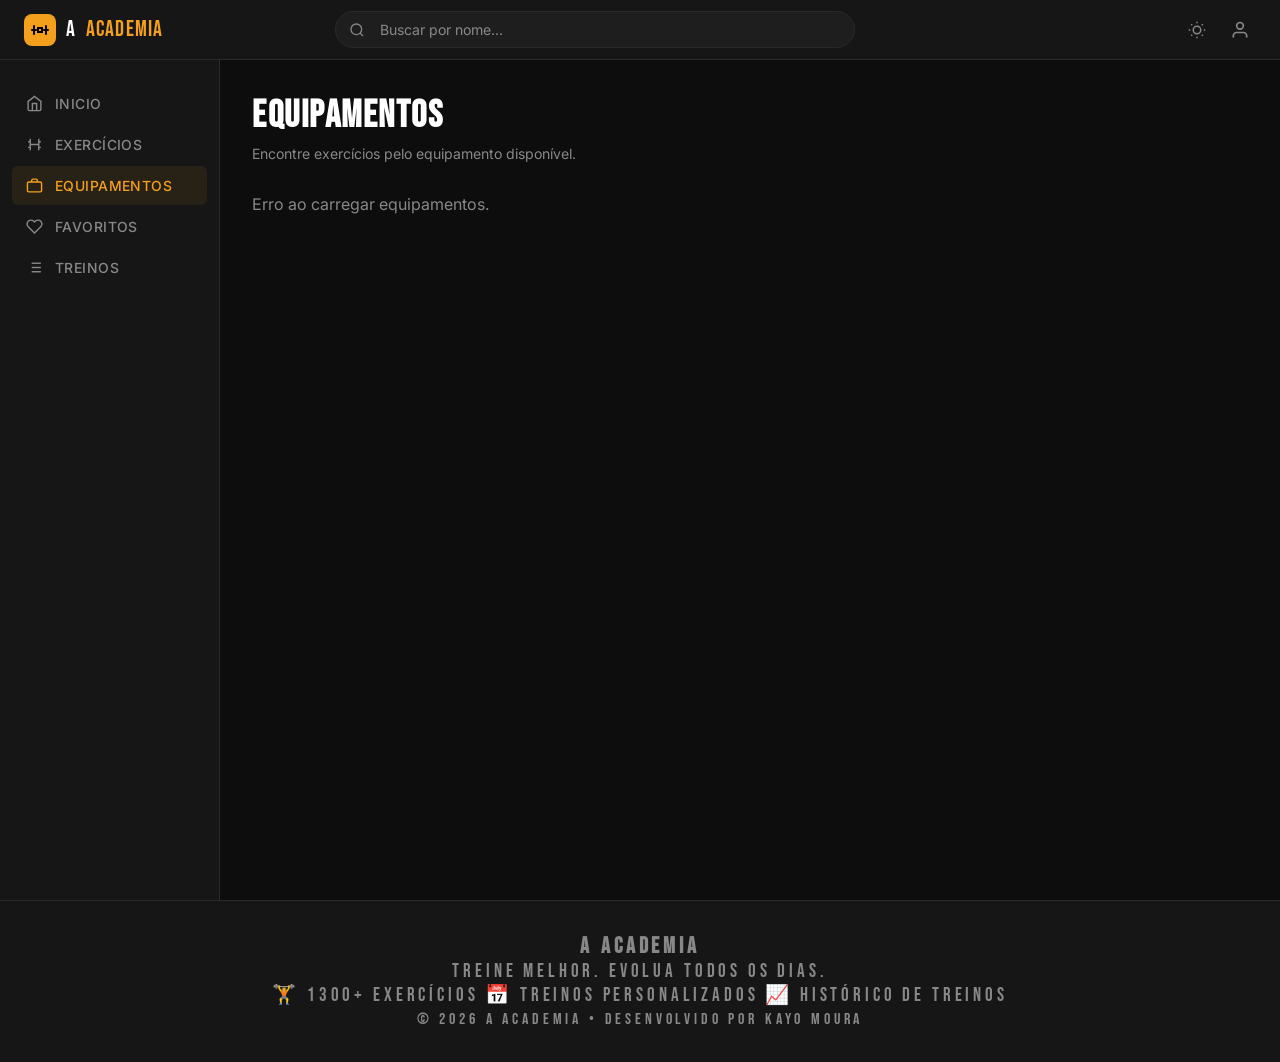
<file: equipamentos.html>
<!DOCTYPE html>
<html lang="pt-BR">

<head>
  <meta charset="UTF-8" />
  <meta name="viewport" content="width=device-width, initial-scale=1.0" />
  <title>A Academia — Equipamentos</title>
  <link rel="stylesheet" href="css/global.css" />
  <link rel="stylesheet" href="css/exercicios/exercicios.css" />
</head>

<body>

  <header class="header"></header>
  <aside class="sidebar"></aside>

  <main>
    <div class="exercicios-header">
      <h1 class="exercicios-title">Equipamentos</h1>
      <p class="exercicios-sub">Encontre exercícios pelo equipamento disponível.</p>
    </div>

    <div id="equipamentos-grid" style="display:grid;grid-template-columns:repeat(4,1fr);gap:16px;margin-bottom:40px">
    </div>
    <div id="exercicios-equip-container"></div>
  </main>

  <footer class="footer">RODAPÉ</footer>

  <script type="module">
    import ExerciseAPI from './js/api.js';
    import { initLayout , buildExerciseCard, openExerciseModal, buildSkeletonCards } from './js/components.js';
    import { initSearch } from './js/search.js';

    const EQUIP_ICONS = {
      'barbell': '🏋️', 'dumbbell': '💪', 'cable': '🔗', 'machine': '⚙️',
      'body weight': '🤸', 'band': '🎗️', 'kettlebell': '🫙', 'ez barbell': '🏋️',
      'smith machine': '🏗️', 'leverage machine': '⚙️', 'assisted': '🤝',
    };

    document.addEventListener('DOMContentLoaded', async () => {
      initLayout("equipamentos");
      initSearch({ onSelect: openExerciseModal });

      const grid = document.getElementById('equipamentos-grid');
      const container = document.getElementById('exercicios-equip-container');

      try {
        const equipList = await ExerciseAPI.getEquipmentList();

        grid.innerHTML = equipList.map(eq => `
          <button class="card equip-btn" data-equip="${eq}" style="padding:24px 16px;text-align:center;cursor:pointer;border:none;color:var(--clr-text)">
            <div style="font-size:2rem;margin-bottom:10px">${EQUIP_ICONS[eq] || '🏃'}</div>
            <div style="font-size:.85rem;font-weight:600;text-transform:capitalize">${eq}</div>
          </button>
        `).join('');

        grid.querySelectorAll('.equip-btn').forEach(btn => {
          btn.addEventListener('click', async () => {
            grid.querySelectorAll('.equip-btn').forEach(b => b.style.borderColor = '');
            btn.style.borderColor = 'var(--clr-accent)';

            container.innerHTML = `
              <div class="section-header">
                <h2 class="section-title" style="text-transform:capitalize">${btn.dataset.equip}</h2>
              </div>
              <div class="category-grid" id="equip-grid"></div>
            `;
            const equipGrid = document.getElementById('equip-grid');
            buildSkeletonCards(10).forEach(s => equipGrid.appendChild(s));

            try {
              const exercises = await ExerciseAPI.getExercisesByEquipment(btn.dataset.equip, 20);
              equipGrid.innerHTML = '';
              exercises.forEach(ex => {
                const card = buildExerciseCard(ex, { onClick: openExerciseModal });
                equipGrid.appendChild(card);
              });
            } catch {
              equipGrid.innerHTML = '<p style="grid-column:1/-1;color:var(--clr-muted);text-align:center">Erro ao carregar.</p>';
            }

            container.scrollIntoView({ behavior: 'smooth', block: 'start' });
          });
        });
      } catch {
        grid.innerHTML = '<p style="color:var(--clr-muted)">Erro ao carregar equipamentos.</p>';
      }
    });
  </script>
</body>

</html>
</file>
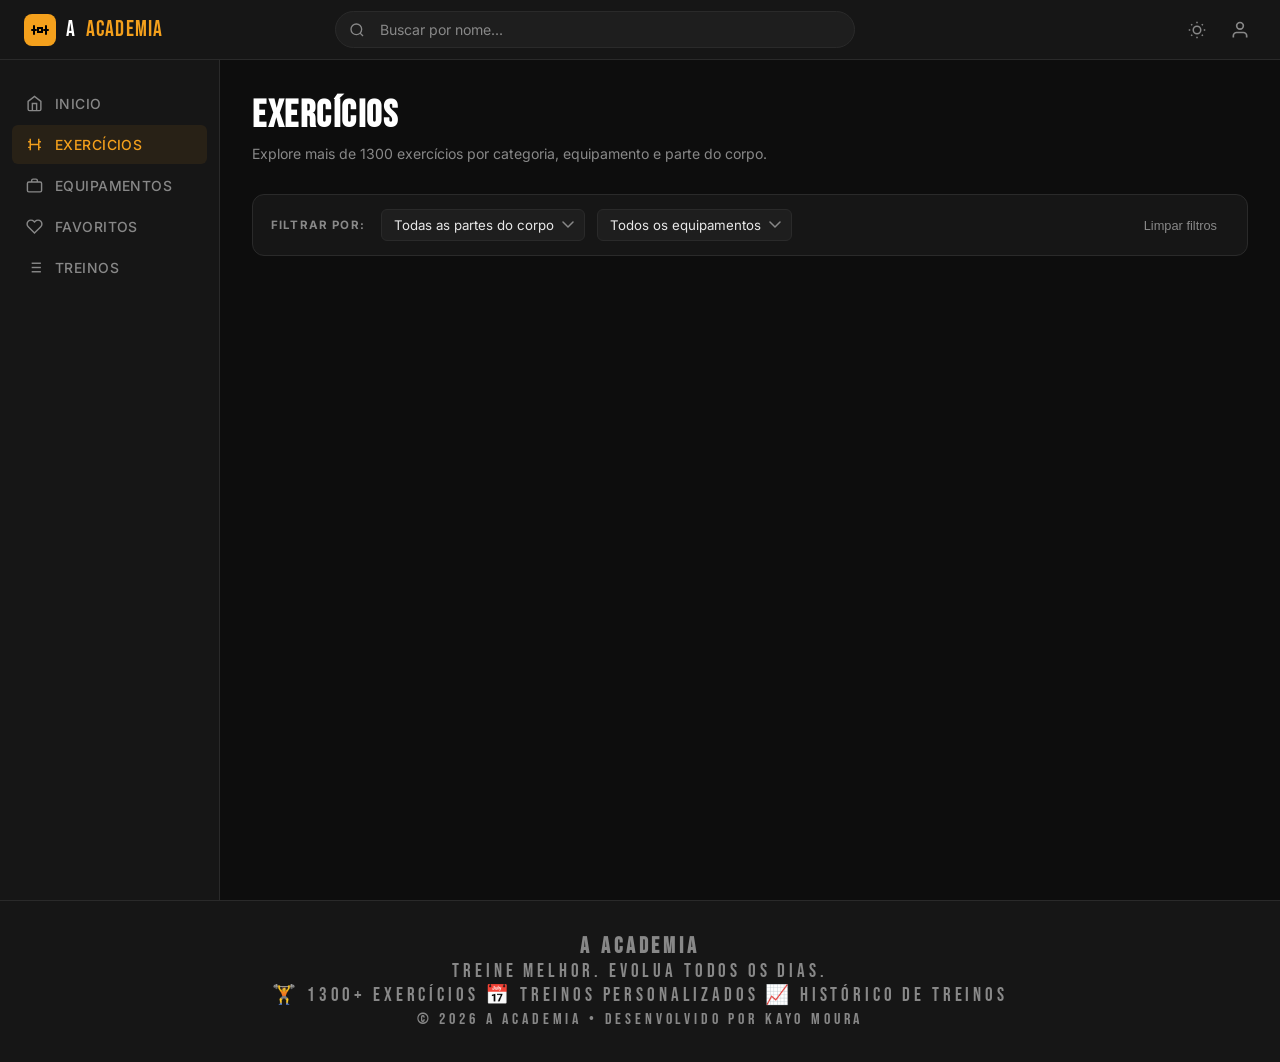
<file: exercicios.html>
<!DOCTYPE html>
<html lang="pt-BR">
<head>
  <meta charset="UTF-8" />
  <meta name="viewport" content="width=device-width, initial-scale=1.0" />
  <title>A Academia — Exercícios</title>
  <link rel="stylesheet" href="css/global.css" />
  <link rel="stylesheet" href="css/exercicios/exercicios.css" />
</head>
<body>

  <header class="header"></header>
  <aside class="sidebar"></aside>

  <main>

    <div class="exercicios-header">
      <h1 class="exercicios-title">Exercícios</h1>
      <p class="exercicios-sub">Explore mais de 1300 exercícios por categoria, equipamento e parte do corpo.</p>
    </div>

    <div class="filters-bar">
      <span class="filters-bar__label">Filtrar por:</span>

      <select id="filter-bodypart">
        <option value="">Todas as partes do corpo</option>
      </select>

      <select id="filter-equipment">
        <option value="">Todos os equipamentos</option>
      </select>

      <button class="filters-bar__reset" id="reset-filters">Limpar filtros</button>
    </div>

    <div id="categories-container"></div>

  </main>

  <footer class="footer">RODAPÉ</footer>

  <script type="module" src="js/exercicios.js"></script>
</body>
</html>
</file>
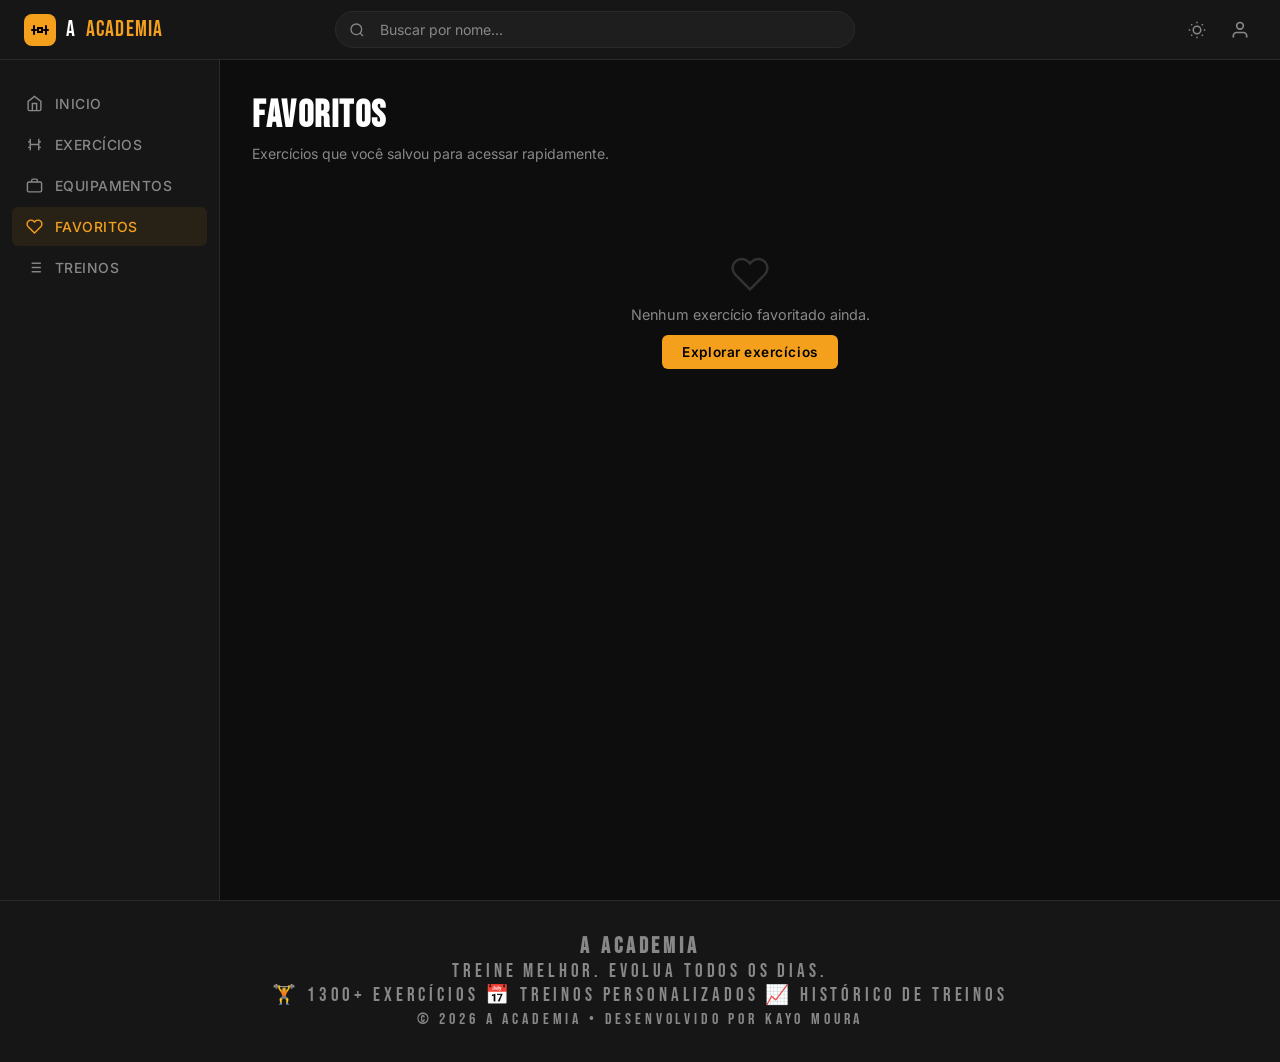
<file: favoritos.html>
<!DOCTYPE html>
<html lang="pt-BR">

<head>
  <meta charset="UTF-8" />
  <meta name="viewport" content="width=device-width, initial-scale=1.0" />
  <title>A Academia — Favoritos</title>
  <link rel="stylesheet" href="css/global.css" />
  <link rel="stylesheet" href="css/exercicios/exercicios.css" />
</head>

<body>

  <header class="header"></header>
  <aside class="sidebar"></aside>

  <main>
    <div class="exercicios-header">
      <h1 class="exercicios-title">Favoritos</h1>
      <p class="exercicios-sub">Exercícios que você salvou para acessar rapidamente.</p>
    </div>

    <div class="category-grid" id="favoritos-grid"></div>
  </main>

  <footer class="footer">RODAPÉ</footer>

  <script type="module">
    import { FavoritosStorage } from './js/storage.js';
    import { initLayout, buildExerciseCard, openExerciseModal } from './js/components.js';
    import { initSearch } from './js/search.js';

    document.addEventListener('DOMContentLoaded', () => {
      initLayout("favoritos");
      initSearch({ onSelect: openExerciseModal });

      const grid = document.getElementById('favoritos-grid');
      const favs = FavoritosStorage.getAll();

      if (!favs.length) {
        grid.innerHTML = `
          <div style="grid-column:1/-1;text-align:center;padding:60px 24px;color:var(--clr-muted)">
            <svg width="40" height="40" viewBox="0 0 24 24" fill="none" stroke="currentColor" stroke-width="1.5" style="opacity:.3;margin-bottom:12px;display:block;margin-left:auto;margin-right:auto">
              <path d="M20.84 4.61a5.5 5.5 0 0 0-7.78 0L12 5.67l-1.06-1.06a5.5 5.5 0 0 0-7.78 7.78l1.06 1.06L12 21.23l7.78-7.78 1.06-1.06a5.5 5.5 0 0 0 0-7.78z"/>
            </svg>
            <p style="font-size:.9rem;margin-bottom:12px">Nenhum exercício favoritado ainda.</p>
            <a href="exercicios.html" class="btn btn-primary">Explorar exercícios</a>
          </div>`;
        return;
      }

      favs.forEach(ex => {
        const card = buildExerciseCard(ex, {
          onClick: openExerciseModal,
          onFav: (ex, added) => { if (!added) { card.remove(); } }
        });
        grid.appendChild(card);
      });
    });
  </script>
</body>

</html>
</file>
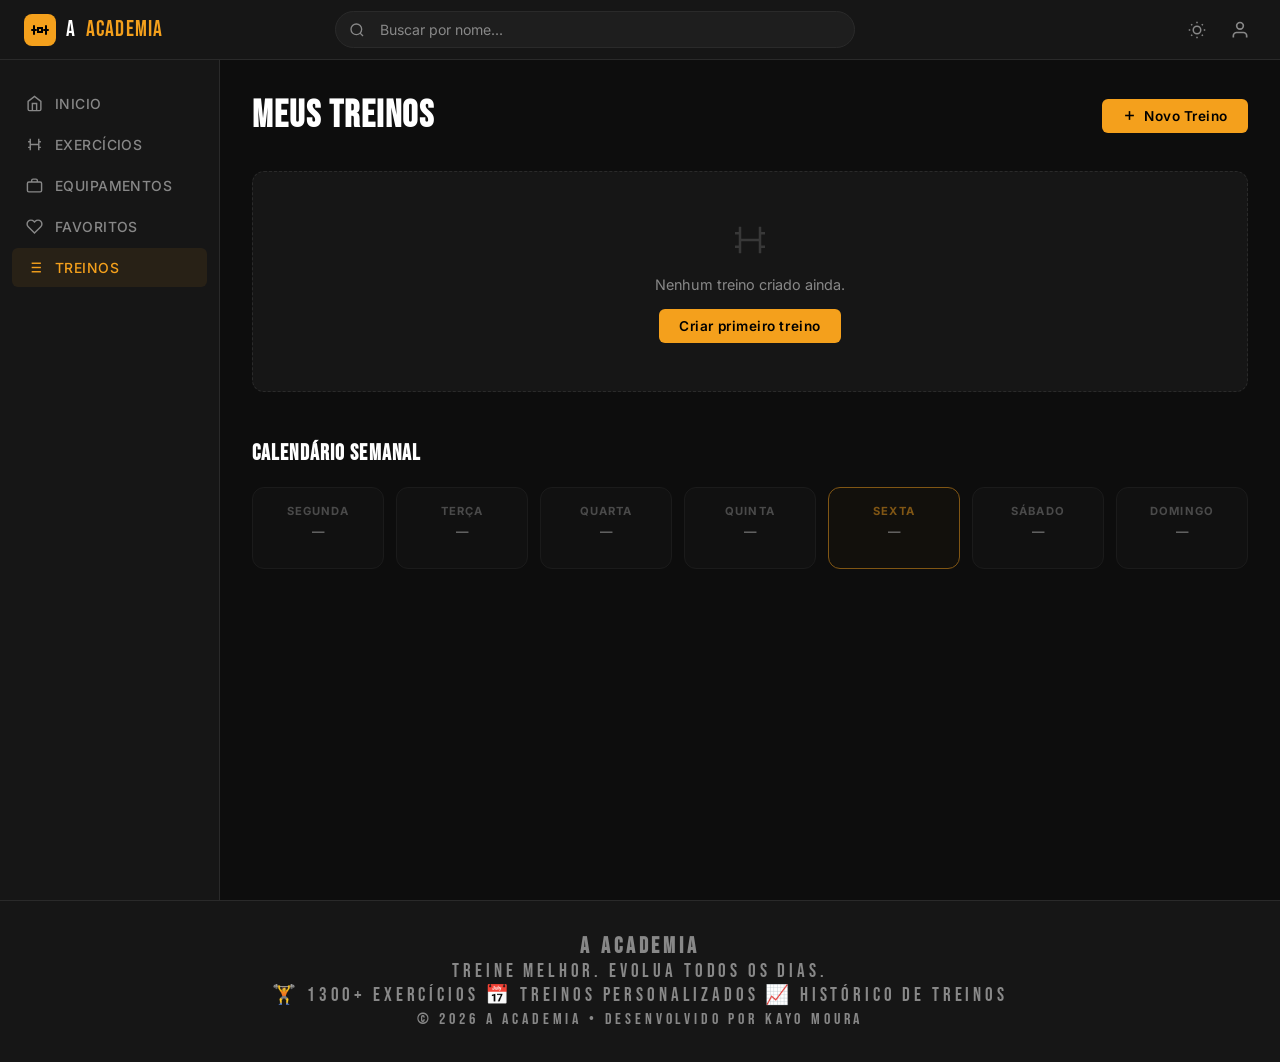
<file: treinos.html>
<!DOCTYPE html>
<html lang="pt-BR">
<head>
  <meta charset="UTF-8" />
  <meta name="viewport" content="width=device-width, initial-scale=1.0" />
  <title>A Academia — Meus Treinos</title>
  <link rel="stylesheet" href="css/global.css" />
  <link rel="stylesheet" href="css/treinos/treinos.css" />
</head>
<body>

  <header class="header"></header>
  <aside class="sidebar"></aside>

  <main>

    <div class="treinos-page-header">
      <h1 class="treinos-page-title">Meus Treinos</h1>
      <button class="btn btn-primary" id="novo-treino-btn">
        <svg width="15" height="15" viewBox="0 0 24 24" fill="none" stroke="currentColor" stroke-width="2.5">
          <line x1="12" y1="5" x2="12" y2="19"/><line x1="5" y1="12" x2="19" y2="12"/>
        </svg>
        Novo Treino
      </button>
    </div>

    <div class="treinos-list" id="treinos-list"></div>

    <section>
      <div class="section-header">
        <h2 class="section-title">Calendário Semanal</h2>
      </div>
      <div id="calendario-semanal" style="background:var(--clr-surface);border:1px solid var(--clr-border);border-radius:var(--radius-md);padding:24px">
        <p style="color:var(--clr-muted);font-size:.85rem;text-align:center">Configure seu calendário na página inicial.</p>
      </div>
    </section>

  </main>

  <footer class="footer">RODAPÉ</footer>

  <script type="module" src="js/treinos.js"></script>
</body>
</html>
</file>
<file: css/global.css>
@import url('https://fonts.googleapis.com/css2?family=Bebas+Neue&family=Inter:wght@300;400;500;600;700&display=swap');

*, *::before, *::after { box-sizing: border-box; margin: 0; padding: 0; }

:root {
  --clr-bg:        #0d0d0d;
  --clr-surface:   #161616;
  --clr-surface2:  #1e1e1e;
  --clr-border:    #2a2a2a;
  --clr-accent:    #f4a01c;
  --clr-accent2:   #e05c1a;
  --clr-text:      #e8e8e8;
  --clr-muted:     #888;
  --clr-white:     #ffffff;

  --font-display:  'Bebas Neue', sans-serif;
  --font-body:     'Inter', sans-serif;

  --radius-sm:     6px;
  --radius-md:     12px;
  --radius-lg:     18px;

  --shadow-card:   0 4px 24px rgba(0,0,0,.5);
  --transition:    all .2s ease;

  --sidebar-w:     220px;
  --header-h:      60px;
}

body {
  font-family: var(--font-body);
  background: var(--clr-bg);
  color: var(--clr-text);
  min-height: 100vh;
  display: grid;
  grid-template-rows: var(--header-h) 1fr auto;
  grid-template-columns: var(--sidebar-w) 1fr;
  grid-template-areas:
    "header header"
    "sidebar main"
    "footer footer";
}

.header {
  grid-area: header;
  background: var(--clr-surface);
  border-bottom: 1px solid var(--clr-border);
  display: flex;
  align-items: center;
  padding: 0 24px;
  gap: 16px;
  position: sticky;
  top: 0;
  z-index: 100;
}

.header__logo {
  display: flex;
  align-items: center;
  gap: 10px;
  text-decoration: none;
  color: var(--clr-white);
  font-family: var(--font-display);
  font-size: 1.4rem;
  letter-spacing: .05em;
  flex-shrink: 0;
}

.header__logo img { width: 36px; height: 36px; object-fit: contain; }
.header__logo span { color: var(--clr-accent); }

.header__search-wrap {
  flex: 1;
  max-width: 520px;
  margin: 0 auto;
  position: relative;
}

.header__search-input {
  width: 100%;
  background: var(--clr-surface2);
  border: 1px solid var(--clr-border);
  border-radius: 30px;
  padding: 9px 20px 9px 44px;
  color: var(--clr-text);
  font-family: var(--font-body);
  font-size: .88rem;
  outline: none;
  transition: var(--transition);
}
.header__search-input:focus { border-color: var(--clr-accent); box-shadow: 0 0 0 3px rgba(244,160,28,.12); }
.header__search-input::placeholder { color: var(--clr-muted); }

.header__search-icon {
  position: absolute;
  left: 14px;
  top: 50%;
  transform: translateY(-50%);
  color: var(--clr-muted);
  pointer-events: none;
}

.header__actions { display: flex; align-items: center; gap: 12px; margin-left: auto; }

.btn-icon {
  background: none;
  border: none;
  color: var(--clr-muted);
  cursor: pointer;
  padding: 6px;
  border-radius: 50%;
  display: flex;
  transition: var(--transition);
}
.btn-icon:hover { color: var(--clr-text); background: var(--clr-surface2); }

.sidebar {
  grid-area: sidebar;
  background: var(--clr-surface);
  border-right: 1px solid var(--clr-border);
  padding: 24px 0;
  position: sticky;
  top: var(--header-h);
  height: calc(100vh - var(--header-h));
  overflow-y: auto;
}

.sidebar__nav { display: flex; flex-direction: column; gap: 2px; padding: 0 12px; }

.nav-link {
  display: flex;
  align-items: center;
  gap: 12px;
  padding: 11px 14px;
  border-radius: var(--radius-sm);
  text-decoration: none;
  color: var(--clr-muted);
  font-size: .87rem;
  font-weight: 500;
  letter-spacing: .03em;
  transition: var(--transition);
  text-transform: uppercase;
}
.nav-link:hover { color: var(--clr-text); background: var(--clr-surface2); }
.nav-link.active { color: var(--clr-accent); background: rgba(244,160,28,.08); }
.nav-link svg { flex-shrink: 0; }

main { grid-area: main; padding: 32px; overflow-x: hidden; }

.footer {
  grid-area: footer;
  background: var(--clr-surface);
  border-top: 1px solid var(--clr-border);
  padding: 32px;
  text-align: center;
  color: var(--clr-muted);
  font-family: var(--font-display);
  font-size: 1.2rem;
  letter-spacing: .2em;
}

.card {
  background: var(--clr-surface);
  border: 1px solid var(--clr-border);
  border-radius: var(--radius-md);
  transition: var(--transition);
}
.card:hover { border-color: #3a3a3a; transform: translateY(-2px); box-shadow: var(--shadow-card); }

.btn {
  display: inline-flex;
  align-items: center;
  gap: 7px;
  padding: 9px 20px;
  border-radius: var(--radius-sm);
  font-family: var(--font-body);
  font-size: .85rem;
  font-weight: 600;
  letter-spacing: .04em;
  cursor: pointer;
  border: none;
  transition: var(--transition);
  text-decoration: none;
}

.btn-primary { background: var(--clr-accent); color: #000; }
.btn-primary:hover { background: #e8920a; }

.btn-outline {
  background: transparent;
  border: 1px solid var(--clr-border);
  color: var(--clr-text);
}
.btn-outline:hover { border-color: var(--clr-accent); color: var(--clr-accent); }

.section-header {
  display: flex;
  align-items: center;
  justify-content: space-between;
  margin-bottom: 20px;
}
.section-title {
  font-family: var(--font-display);
  font-size: 1.4rem;
  letter-spacing: .05em;
  color: var(--clr-white);
}
.ver-todos {
  color: var(--clr-accent);
  font-size: .82rem;
  font-weight: 600;
  text-decoration: none;
  letter-spacing: .04em;
}
.ver-todos:hover { text-decoration: underline; }

.search-dropdown {
  position: absolute;
  top: calc(100% + 8px);
  left: 0;
  right: 0;
  background: var(--clr-surface);
  border: 1px solid var(--clr-border);
  border-radius: var(--radius-md);
  box-shadow: var(--shadow-card);
  z-index: 200;
  overflow: hidden;
  display: none;
}
.search-dropdown.open { display: block; }
.search-dropdown__filters {
  display: flex;
  gap: 8px;
  padding: 12px 16px;
  border-bottom: 1px solid var(--clr-border);
  flex-wrap: wrap;
}
.filter-chip {
  padding: 4px 12px;
  border-radius: 20px;
  font-size: .75rem;
  font-weight: 600;
  cursor: pointer;
  border: 1px solid var(--clr-border);
  background: var(--clr-surface2);
  color: var(--clr-muted);
  transition: var(--transition);
  letter-spacing: .03em;
}
.filter-chip.active, .filter-chip:hover { border-color: var(--clr-accent); color: var(--clr-accent); background: rgba(244,160,28,.08); }

.search-results-list { max-height: 340px; overflow-y: auto; }
.search-result-item {
  display: flex;
  align-items: center;
  gap: 12px;
  padding: 10px 16px;
  cursor: pointer;
  transition: var(--transition);
  border-bottom: 1px solid var(--clr-border);
}
.search-result-item:last-child { border-bottom: none; }
.search-result-item:hover { background: var(--clr-surface2); }
.search-result-item:hover .search-result-arrow { opacity: 1; transform: translateX(2px); }

.search-result-icon {
  width: 30px;
  height: 30px;
  background: rgba(244,160,28,.08);
  border-radius: 7px;
  display: flex;
  align-items: center;
  justify-content: center;
  color: var(--clr-accent);
  flex-shrink: 0;
}

.search-result-info { flex: 1; min-width: 0; }
.search-result-info strong { display: block; font-size: .85rem; color: var(--clr-text); text-transform: capitalize; white-space: nowrap; overflow: hidden; text-overflow: ellipsis; }
.search-result-info span { font-size: .73rem; color: var(--clr-muted); text-transform: capitalize; }

.search-result-arrow { color: var(--clr-muted); opacity: 0; flex-shrink: 0; transition: var(--transition); }

.search-empty { padding: 24px; text-align: center; color: var(--clr-muted); font-size: .87rem; }
.search-loading { padding: 20px; text-align: center; color: var(--clr-muted); font-size: .87rem; }

.exercise-card {
  background: var(--clr-surface);
  border: 1px solid var(--clr-border);
  border-radius: var(--radius-md);
  overflow: hidden;
  cursor: pointer;
  transition: var(--transition);
  position: relative;
}
.exercise-card:hover { border-color: var(--clr-accent); transform: translateY(-3px); box-shadow: var(--shadow-card); }
.exercise-card__img {
  width: 100%;
  aspect-ratio: 1/1;
  object-fit: cover;
  display: block;
  background: var(--clr-surface2);
}
.exercise-card__body { padding: 10px 12px 12px; }
.exercise-card__name { font-size: .87rem; font-weight: 600; color: var(--clr-text); text-transform: capitalize; margin-bottom: 4px; }
.exercise-card__tags { font-size: .73rem; color: var(--clr-muted); text-transform: capitalize; }
.exercise-card__fav {
  position: absolute;
  top: 10px;
  right: 10px;
  background: rgba(0,0,0,.55);
  border: none;
  color: var(--clr-muted);
  cursor: pointer;
  padding: 5px;
  border-radius: 50%;
  display: flex;
  transition: var(--transition);
  backdrop-filter: blur(4px);
}
.exercise-card__fav:hover, .exercise-card__fav.active { color: #e05c5c; }
.exercise-card__fav.active svg { fill: #e05c5c; }

.modal-overlay {
  display: none;
  position: fixed;
  inset: 0;
  background: rgba(0,0,0,.75);
  z-index: 1000;
  align-items: center;
  justify-content: center;
  backdrop-filter: blur(4px);
}
.modal-overlay.open { display: flex; }
.modal {
  background: var(--clr-surface);
  border: 1px solid var(--clr-border);
  border-radius: var(--radius-lg);
  max-width: 560px;
  width: calc(100% - 40px);
  max-height: 90vh;
  overflow-y: auto;
  box-shadow: 0 24px 80px rgba(0,0,0,.8);
}
.modal__header { padding: 24px 24px 0; display: flex; justify-content: space-between; align-items: flex-start; gap: 16px; }
.modal__title { font-family: var(--font-display); font-size: 1.5rem; letter-spacing: .04em; text-transform: capitalize; }
.modal__close { background: none; border: none; color: var(--clr-muted); cursor: pointer; font-size: 1.4rem; line-height: 1; padding: 4px; }
.modal__close:hover { color: var(--clr-text); }
.modal__gif { width: 100%; max-height: 280px; object-fit: contain; display: block; margin: 16px 0; background: var(--clr-surface2); }
.modal__body { padding: 0 24px 24px; }
.modal__tags { display: flex; gap: 8px; flex-wrap: wrap; margin-bottom: 16px; }
.tag { padding: 4px 12px; border-radius: 20px; font-size: .75rem; font-weight: 600; background: rgba(244,160,28,.12); color: var(--clr-accent); text-transform: capitalize; border: 1px solid rgba(244,160,28,.2); }

.toast-container { position: fixed; bottom: 24px; right: 24px; z-index: 2000; display: flex; flex-direction: column; gap: 8px; }
.toast {
  background: var(--clr-surface2);
  border: 1px solid var(--clr-border);
  border-left: 3px solid var(--clr-accent);
  padding: 12px 20px;
  border-radius: var(--radius-sm);
  font-size: .85rem;
  color: var(--clr-text);
  animation: slideIn .3s ease;
  box-shadow: var(--shadow-card);
}
@keyframes slideIn { from { transform: translateX(110%); opacity: 0; } to { transform: translateX(0); opacity: 1; } }

::-webkit-scrollbar { width: 5px; }
::-webkit-scrollbar-track { background: transparent; }
::-webkit-scrollbar-thumb { background: var(--clr-border); border-radius: 4px; }
::-webkit-scrollbar-thumb:hover { background: var(--clr-muted); }

@media (max-width: 768px) {
  body {
    grid-template-columns: 1fr;
    grid-template-areas:
      "header"
      "main"
      "footer";
  }
  .sidebar { display: none; }
  main { padding: 20px 16px; }
}
</file>
<file: css/exercicios/exercicios.css>
.exercicios-header {
  margin-bottom: 32px;
}

.exercicios-title {
  font-family: var(--font-display);
  font-size: 2.4rem;
  letter-spacing: .04em;
  color: var(--clr-white);
  margin-bottom: 6px;
}

.exercicios-sub {
  font-size: .88rem;
  color: var(--clr-muted);
}

.filters-bar {
  display: flex;
  gap: 12px;
  flex-wrap: wrap;
  margin-bottom: 32px;
  background: var(--clr-surface);
  border: 1px solid var(--clr-border);
  border-radius: var(--radius-md);
  padding: 14px 18px;
  align-items: center;
}

.filters-bar__label {
  font-size: .72rem;
  font-weight: 700;
  letter-spacing: .1em;
  text-transform: uppercase;
  color: var(--clr-muted);
  margin-right: 4px;
  white-space: nowrap;
}

.filters-bar select {
  background: var(--clr-surface2);
  border: 1px solid var(--clr-border);
  color: var(--clr-text);
  padding: 7px 30px 7px 12px;
  border-radius: var(--radius-sm);
  font-family: var(--font-body);
  font-size: .83rem;
  outline: none;
  cursor: pointer;
  appearance: none;
  background-image: url("data:image/svg+xml,%3Csvg xmlns='http://www.w3.org/2000/svg' width='12' height='8' viewBox='0 0 12 8'%3E%3Cpath d='M1 1l5 5 5-5' stroke='%23888' stroke-width='1.5' fill='none' stroke-linecap='round'/%3E%3C/svg%3E");
  background-repeat: no-repeat;
  background-position: right 10px center;
  transition: var(--transition);
}
.filters-bar select:focus { border-color: var(--clr-accent); }

.filters-bar__reset {
  background: none;
  border: none;
  color: var(--clr-muted);
  font-size: .8rem;
  cursor: pointer;
  padding: 7px 12px;
  border-radius: var(--radius-sm);
  transition: var(--transition);
  margin-left: auto;
}
.filters-bar__reset:hover { color: var(--clr-text); background: var(--clr-surface2); }

.category-section {
  margin-bottom: 48px;
}

.category-header {
  display: flex;
  align-items: center;
  justify-content: space-between;
  margin-bottom: 18px;
  padding-bottom: 12px;
  border-bottom: 1px solid var(--clr-border);
}

.category-title {
  font-family: var(--font-display);
  font-size: 1.3rem;
  letter-spacing: .06em;
  text-transform: capitalize;
  color: var(--clr-white);
  display: flex;
  align-items: center;
  gap: 10px;
}

.category-title::before {
  content: '';
  display: block;
  width: 3px;
  height: 20px;
  background: var(--clr-accent);
  border-radius: 2px;
}

.category-count {
  font-size: .72rem;
  font-weight: 600;
  background: var(--clr-surface2);
  border: 1px solid var(--clr-border);
  color: var(--clr-muted);
  padding: 2px 8px;
  border-radius: 20px;
  margin-left: 8px;
}

.category-grid {
  display: grid;
  grid-template-columns: repeat(5, 1fr);
  gap: 14px;
}

.load-more-btn {
  display: flex;
  align-items: center;
  justify-content: center;
  width: 100%;
  margin-top: 16px;
}

.no-results {
  grid-column: 1/-1;
  text-align: center;
  padding: 60px 24px;
  color: var(--clr-muted);
}
.no-results svg { margin-bottom: 12px; opacity: .3; }
.no-results p { font-size: .9rem; }

.skeleton-card {
  background: var(--clr-surface);
  border: 1px solid var(--clr-border);
  border-radius: var(--radius-md);
  overflow: hidden;
}
.skeleton-img {
  width: 100%;
  aspect-ratio: 1/1;
  background: linear-gradient(90deg, var(--clr-surface2) 25%, var(--clr-border) 50%, var(--clr-surface2) 75%);
  background-size: 200% 100%;
  animation: shimmer 1.4s infinite;
}
.skeleton-text {
  margin: 10px 12px 12px;
  height: 10px;
  border-radius: 4px;
  background: linear-gradient(90deg, var(--clr-surface2) 25%, var(--clr-border) 50%, var(--clr-surface2) 75%);
  background-size: 200% 100%;
  animation: shimmer 1.4s infinite;
}
.skeleton-text.short { width: 60%; margin-top: 6px; }
@keyframes shimmer { 0% { background-position: 200% 0; } 100% { background-position: -200% 0; } }

@media (max-width: 1100px) {
  .category-grid { grid-template-columns: repeat(3, 1fr); }
}
@media (max-width: 640px) {
  .category-grid { grid-template-columns: repeat(2, 1fr); }
  .filters-bar { flex-wrap: wrap; }
}
</file>
<file: css/treinos/treinos.css>
.treinos-page-header {
  display: flex;
  align-items: center;
  justify-content: space-between;
  margin-bottom: 32px;
}

.treinos-page-title {
  font-family: var(--font-display);
  font-size: 2.4rem;
  letter-spacing: .04em;
  color: var(--clr-white);
}

.treinos-list {
  display: flex;
  flex-direction: column;
  gap: 16px;
  margin-bottom: 48px;
}

.treino-item {
  background: var(--clr-surface);
  border: 1px solid var(--clr-border);
  border-radius: var(--radius-md);
  overflow: hidden;
  transition: var(--transition);
}

.treino-item:hover {
  border-color: #3a3a3a;
}

.treino-item.expanded {
  border-color: var(--clr-accent);
}

.treino-item__head {
  display: flex;
  align-items: center;
  gap: 16px;
  padding: 18px 20px;
  cursor: pointer;
  user-select: none;
}

.treino-item__icon {
  width: 48px;
  height: 48px;
  background: rgba(244, 160, 28, .1);
  border-radius: var(--radius-sm);
  display: flex;
  align-items: center;
  justify-content: center;
  color: var(--clr-accent);
  flex-shrink: 0;
}

.treino-item__info {
  flex: 1;
  min-width: 0;
}

.treino-item__name {
  font-family: var(--font-display);
  font-size: 1.2rem;
  letter-spacing: .04em;
  color: var(--clr-white);
  margin-bottom: 2px;
}

.treino-item__meta {
  font-size: .78rem;
  color: var(--clr-muted);
}

.treino-item__actions {
  display: flex;
  gap: 8px;
  align-items: center;
}

.treino-item__toggle {
  background: none;
  border: none;
  color: var(--clr-muted);
  cursor: pointer;
  padding: 6px;
  border-radius: 50%;
  display: flex;
  transition: var(--transition);
}

.treino-item__toggle:hover {
  color: var(--clr-text);
}

.treino-item.expanded .treino-item__toggle {
  transform: rotate(180deg);
  color: var(--clr-accent);
}

.treino-item__body {
  display: none;
  border-top: 1px solid var(--clr-border);
  padding: 20px;
}

.treino-item.expanded .treino-item__body {
  display: block;
}

#cronometro-treino {
  color: var(--clr-accent);
  font-weight: 700;
  letter-spacing: .08em;
}

#encerrar-treino-btn {
  white-space: nowrap;
}

.exercicio-list {
  display: flex;
  flex-direction: column;
  gap: 10px;
  margin-bottom: 20px;
}

.exercicio-row {
  display: flex;
  align-items: center;
  gap: 16px;
  padding: 14px 18px;
}

.exercicio-row__name {
  font-size: .95rem;
  font-weight: 700;
}

.exercicio-row__name {
  font-size: .87rem;
  font-weight: 600;
  color: var(--clr-text);
  text-transform: capitalize;
}

.exercicio-row__tags {
  font-size: .72rem;
  color: var(--clr-muted);
}

.exercicio-row__sets {
  display: flex;
  gap: 8px;
  align-items: center;
}

.sets-badge {
  background: rgba(244, 160, 28, .1);
  border: 1px solid rgba(244, 160, 28, .2);
  color: var(--clr-accent);
  font-size: .75rem;
  font-weight: 700;
  padding: 4px 10px;
  border-radius: 20px;
  white-space: nowrap;
}

.exercicio-row__remove {
  background: none;
  border: none;
  color: var(--clr-muted);
  cursor: pointer;
  padding: 5px;
  border-radius: 50%;
  display: flex;
  transition: var(--transition);
}

.exercicio-row__remove:hover {
  color: #e05c5c;
}

.add-exercicio-btn {
  width: 100%;
  padding: 12px;
  background: rgba(244, 160, 28, .05);
  border: 1px dashed rgba(244, 160, 28, .3);
  border-radius: var(--radius-sm);
  color: var(--clr-accent);
  font-size: .83rem;
  font-weight: 600;
  cursor: pointer;
  transition: var(--transition);
  display: flex;
  align-items: center;
  justify-content: center;
  gap: 8px;
}

.add-exercicio-btn:hover {
  background: rgba(244, 160, 28, .1);
}

.treino-item__footer {
  display: flex;
  gap: 10px;
  margin-top: 16px;
  border-top: 1px solid var(--clr-border);
  padding-top: 16px;
}

.modal-form {
  padding: 24px;
}

.form-group {
  margin-bottom: 18px;
}

.form-group label {
  display: block;
  font-size: .78rem;
  font-weight: 600;
  letter-spacing: .06em;
  text-transform: uppercase;
  color: var(--clr-muted);
  margin-bottom: 8px;
}

.form-group input,
.form-group select,
.form-group textarea {
  width: 100%;
  background: var(--clr-surface2);
  border: 1px solid var(--clr-border);
  border-radius: var(--radius-sm);
  padding: 10px 14px;
  color: var(--clr-text);
  font-family: var(--font-body);
  font-size: .87rem;
  outline: none;
  transition: var(--transition);
}

.form-group input:focus,
.form-group select:focus,
.form-group textarea:focus {
  border-color: var(--clr-accent);
}

.form-group textarea {
  resize: vertical;
  min-height: 80px;
}

.form-footer {
  display: flex;
  gap: 10px;
  justify-content: flex-end;
}

.exercicio-picker {
  display: flex;
  flex-direction: column;
  gap: 8px;
  max-height: 300px;
  overflow-y: auto;
  margin: 16px 0;
}

.exercicio-picker-item {
  display: flex;
  align-items: center;
  gap: 12px;
  padding: 10px 14px;
  background: var(--clr-surface2);
  border: 1px solid var(--clr-border);
  border-radius: var(--radius-sm);
  cursor: pointer;
  transition: var(--transition);
}

.exercicio-picker-item:hover {
  border-color: var(--clr-accent);
}

.exercicio-picker-item.selected {
  border-color: var(--clr-accent);
  background: rgba(244, 160, 28, .05);
}

.exercicio-picker-item .info strong {
  display: block;
  font-size: .85rem;
  text-transform: capitalize;
}

.exercicio-picker-item .info span {
  font-size: .73rem;
  color: var(--clr-muted);
  text-transform: capitalize;
}

.active-workout-banner {
  background: linear-gradient(90deg, rgba(244, 160, 28, .15) 0%, rgba(224, 92, 26, .05) 100%);
  border: 1px solid rgba(244, 160, 28, .3);
  border-radius: var(--radius-md);
  padding: 18px 22px;
  display: flex;
  align-items: center;
  gap: 16px;
  margin-bottom: 32px;
}

.active-workout-banner__info {
  flex: 1;
}

.active-workout-banner__name {
  font-family: var(--font-display);
  font-size: 1.2rem;
  letter-spacing: .04em;
  color: var(--clr-accent);
}

.active-workout-banner__sub {
  font-size: .78rem;
  color: var(--clr-muted);
}

@media (max-width: 768px) {
  .treino-item__head {
    flex-wrap: wrap;
  }

  .treino-item__actions {
    margin-left: auto;
  }
}

#calendario-semanal {
  background: transparent !important;
  border: none !important;
  border-radius: 0 !important;
  padding: 0 !important;
}

.calendario-grid {
  display: grid;
  grid-template-columns: repeat(5, 1fr);
  gap: 12px;
}

.calendario-grid--editable {
  grid-template-columns: repeat(7, 1fr);
}

.cal-day {
  background: var(--clr-surface);
  border: 1px solid var(--clr-border);
  border-radius: var(--radius-md);
  padding: 16px 12px;
  text-align: center;
  transition: var(--transition);
  position: relative;
  min-height: 82px;
}

.cal-day:hover {
  border-color: #3a3a3a;
  transform: translateY(-2px);
  box-shadow: var(--shadow-card);
}

.cal-day.today {
  border-color: var(--clr-accent);
  background: rgba(244, 160, 28, .05);
}

.cal-day.descanso {
  opacity: .5;
}

.cal-day.descanso:hover {
  opacity: .85;
}

.cal-day__name {
  font-size: .7rem;
  font-weight: 700;
  letter-spacing: .1em;
  text-transform: uppercase;
  color: var(--clr-muted);
  margin-bottom: 6px;
}

.cal-day.today .cal-day__name {
  color: var(--clr-accent);
}

.cal-day__treino {
  font-size: .78rem;
  font-weight: 500;
  color: var(--clr-text);
  line-height: 1.35;
}

.cal-day__edit {
  position: absolute;
  top: 8px;
  right: 8px;
  width: 26px;
  height: 26px;
  display: flex;
  align-items: center;
  justify-content: center;
  border: none;
  border-radius: 50%;
  background: transparent;
  color: var(--clr-muted);
  cursor: pointer;
  opacity: 0;
  transition: var(--transition);
}

.cal-day--editable:hover .cal-day__edit,
.cal-day__edit:focus-visible {
  opacity: 1;
}

.cal-day__edit:hover {
  color: var(--clr-accent);
  background: rgba(244, 160, 28, .08);
}

.agenda-opcoes {
  display: flex;
  flex-direction: column;
  gap: 8px;
  max-height: 340px;
  overflow-y: auto;
}

.agenda-opcao {
  display: flex;
  align-items: center;
  gap: 12px;
  padding: 12px 14px;
  background: var(--clr-surface2);
  border: 1px solid var(--clr-border);
  border-radius: var(--radius-sm);
  cursor: pointer;
  transition: var(--transition);
}

.agenda-opcao input {
  display: none;
}

.agenda-opcao:hover,
.agenda-opcao.selected {
  border-color: var(--clr-accent);
  background: rgba(244, 160, 28, .05);
}

.agenda-opcao__icon {
  width: 36px;
  height: 36px;
  border-radius: 9px;
  background: rgba(244, 160, 28, .1);
  color: var(--clr-accent);
  display: flex;
  align-items: center;
  justify-content: center;
  flex-shrink: 0;
}

.agenda-opcao__text {
  min-width: 0;
}

.agenda-opcao__text strong {
  display: block;
  font-size: .86rem;
  color: var(--clr-text);
}

.agenda-opcao__text small {
  display: block;
  font-size: .72rem;
  color: var(--clr-muted);
  margin-top: 2px;
}

.dias-semana-grid {
  display: grid;
  grid-template-columns: repeat(4, 1fr);
  gap: 8px;
}

.dia-check {
  background: var(--clr-surface2);
  border: 1px solid var(--clr-border);
  border-radius: var(--radius-sm);
  padding: 12px 8px;
  text-align: center;
  cursor: pointer;
  transition: var(--transition);
}

.dia-check input {
  display: none;
}

.dia-check:hover,
.dia-check.active {
  border-color: var(--clr-accent);
  background: rgba(244, 160, 28, .06);
}

.dia-check__abrev {
  display: block;
  font-size: .72rem;
  font-weight: 700;
  letter-spacing: .08em;
  text-transform: uppercase;
  color: var(--clr-accent);
  margin-bottom: 4px;
}

.dia-check__nome {
  display: block;
  font-size: .74rem;
  color: var(--clr-muted);
}

@media (max-width: 1100px) {

  .calendario-grid,
  .calendario-grid--editable {
    grid-template-columns: repeat(3, 1fr);
  }
}

@media (max-width: 640px) {

  .calendario-grid,
  .calendario-grid--editable {
    grid-template-columns: repeat(2, 1fr);
  }

  .dias-semana-grid {
    grid-template-columns: repeat(2, 1fr);
  }
}
</file>
